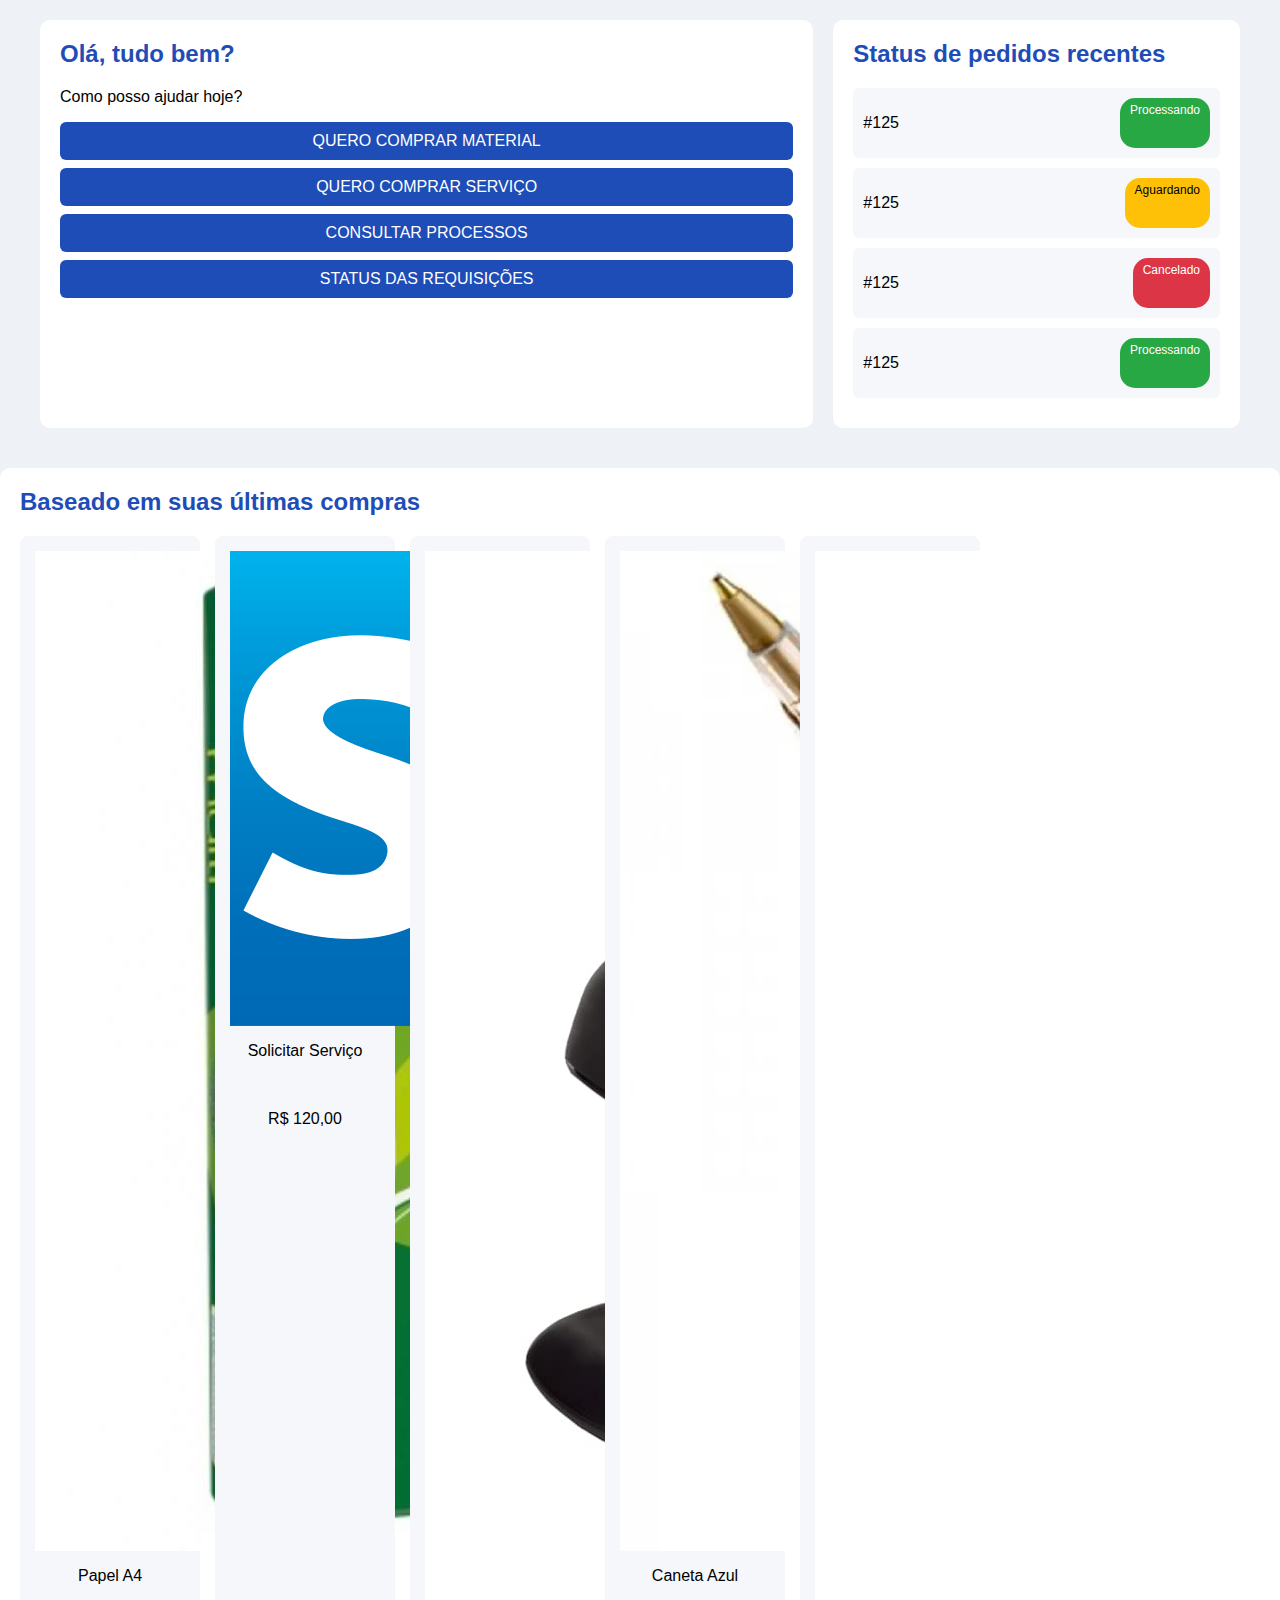
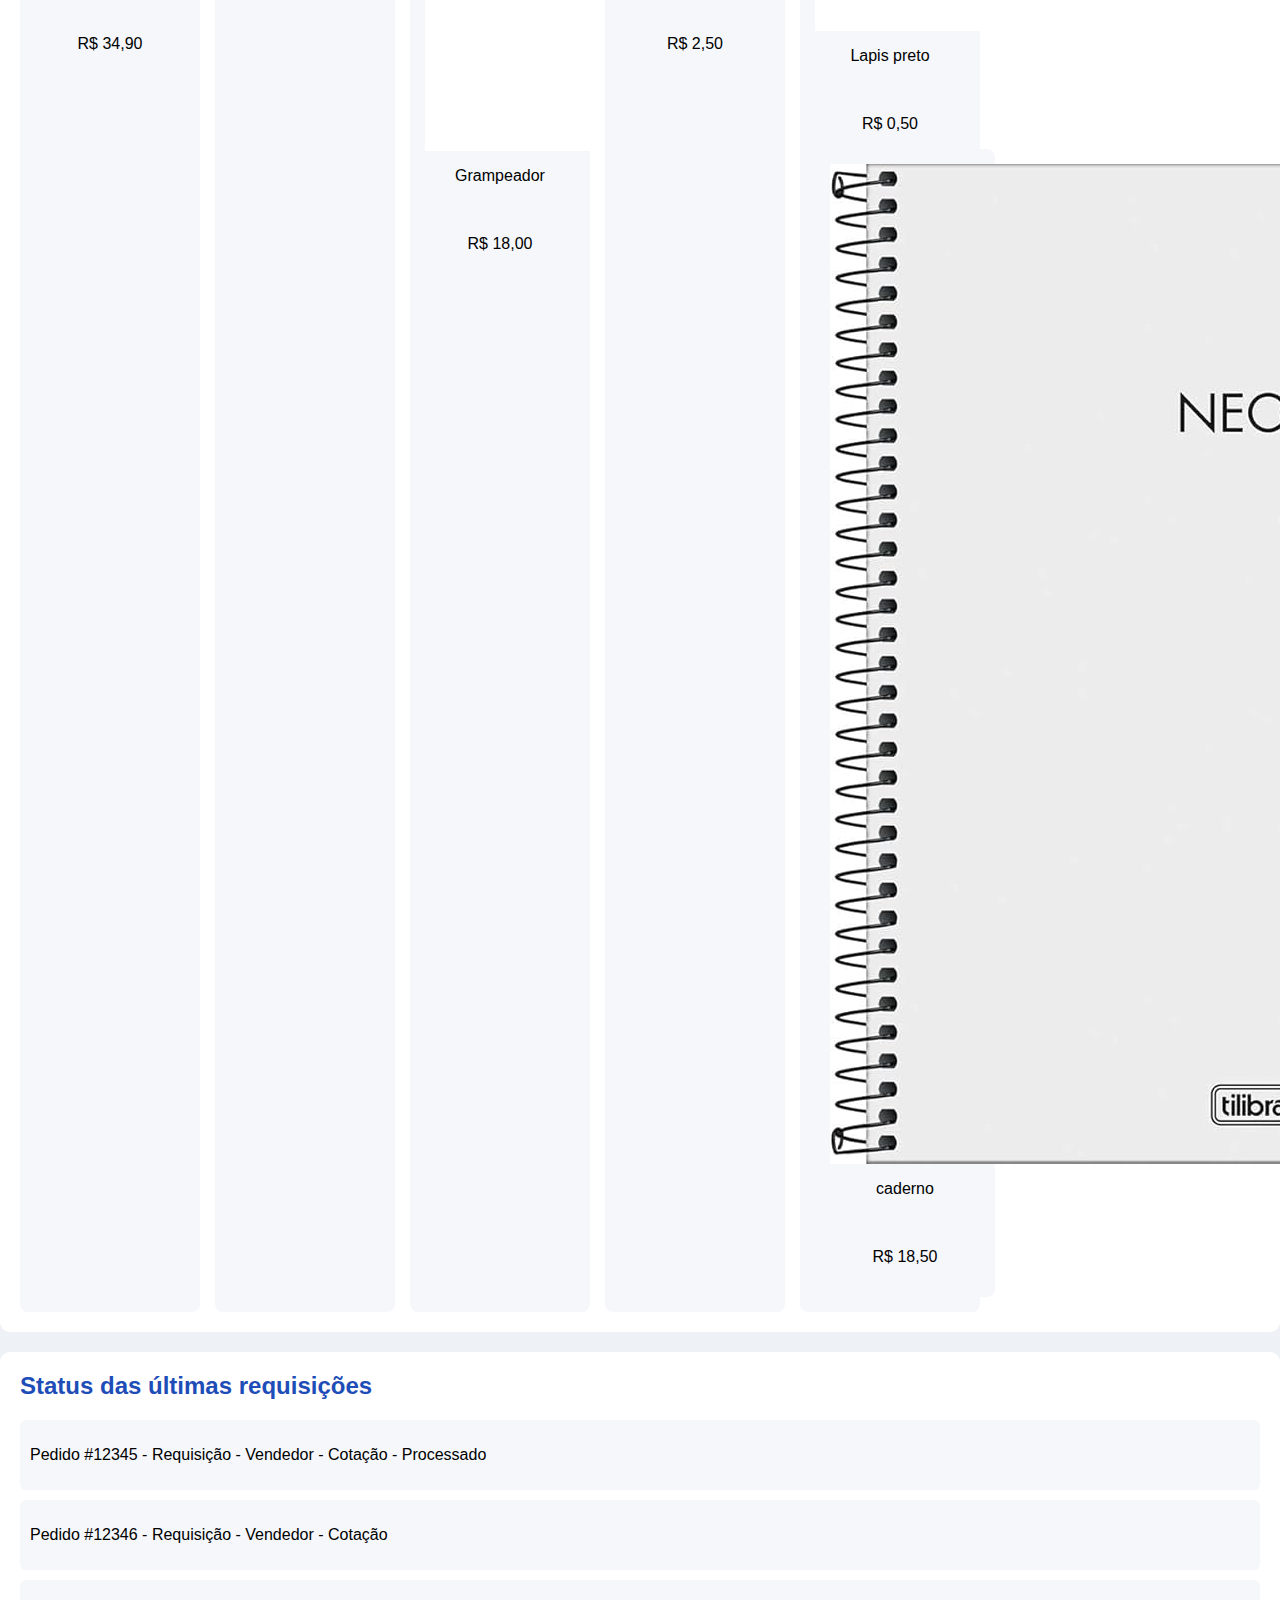
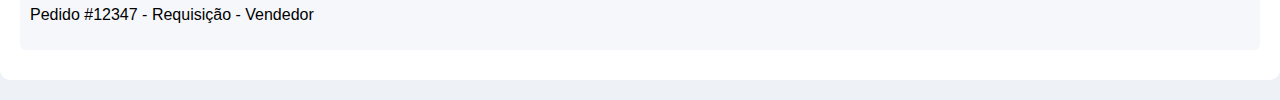
<file: index.html>
<html lang="en">
<head>
    <meta charset="UTF-8">
    <meta name="viewport" content="width=, initial-scale=1.0">
    <title>Tela 2</title>
    <link rel="stylesheet" href="pagina2.css">
</head>
<body>
 
<header>
<div class="container">

        <div class="row">

            <div class="espaco esquerda">
                <h2>Olá, tudo bem?</h2>
                <p>Como posso ajudar hoje?</p>

                <div class="botao">QUERO COMPRAR MATERIAL</div>
                <div class="botao">QUERO COMPRAR SERVIÇO</div>
                <div class="botao">CONSULTAR PROCESSOS</div>
                <div class="botao">STATUS DAS REQUISIÇÕES</div>
            </div>

            <div class="espaco direita">
                <h2>Status de pedidos recentes</h2>

                <div class="status">
                    <p>#125</p>
                    <span class="icone verde">Processando</span>
                </div>

                <div class="status">
                    <p>#125</p>
                    <span class="icone amarelo">Aguardando</span>
                </div>

                <div class="status">
                    <p>#125</p>
                    <span class="icone vermelho">Cancelado</span>
                </div>

                <div class="status">
                    <p>#125</p>
                    <span class="icone verde">Processando</span>
                </div>
            </div>

        </div>
</header>
    <div class="espaco">
        <h2>Baseado em suas últimas compras</h2>

        <div class="produtos">
            <div class="produto">
                <img src="Assets/PacoteChamex.jpg">
                <br>
                <p>Papel A4</p>
                <br>
                <p>R$ 34,90</p>
            </div>

            <div class="produto">
                <img src="Assets/SAP.png" >
                <br>
                <p>Solicitar Serviço</p>
                <br>
                <p>R$ 120,00</p>
            </div>

            <div class="produto">
                <img src="Assets/grampeador.jpg">
                <br>
                <p>Grampeador</p>
                <br>
                <p>R$ 18,00</p>
            </div>

            <div class="produto">
                <img src="Assets/caneta.webp">
                <br>
                <p>Caneta Azul</p>
                <br>
                <p>R$ 2,50</p>
            </div>

            <div class="produto">
                <img src="Assets/LapisVerde.png">
                <br>
                <p>Lapis preto</p>
                <br>
                <p>R$ 0,50</p>

                <div class="produto">
                <img src="Assets/caderno.jpg">
                <br>
                <p>caderno</p>
                <br>
                <p>R$ 18,50</p>
            </div>
            </div>
        </div>
    </div>

    <div class="espaco">
        <h2>Status das últimas requisições</h2>

        <div class="requisicoes">
           <p> Pedido #12345 - Requisição - Vendedor - Cotação - Processado</p>
        </div>

        <div class="requisicoes">
           <p> Pedido #12346 - Requisição - Vendedor - Cotação</p>
        </div>

        <div class="requisicoes">
           <p> Pedido #12347 - Requisição - Vendedor </p>
        </div>

    </div>

</div>
</body>
</html>
</file>
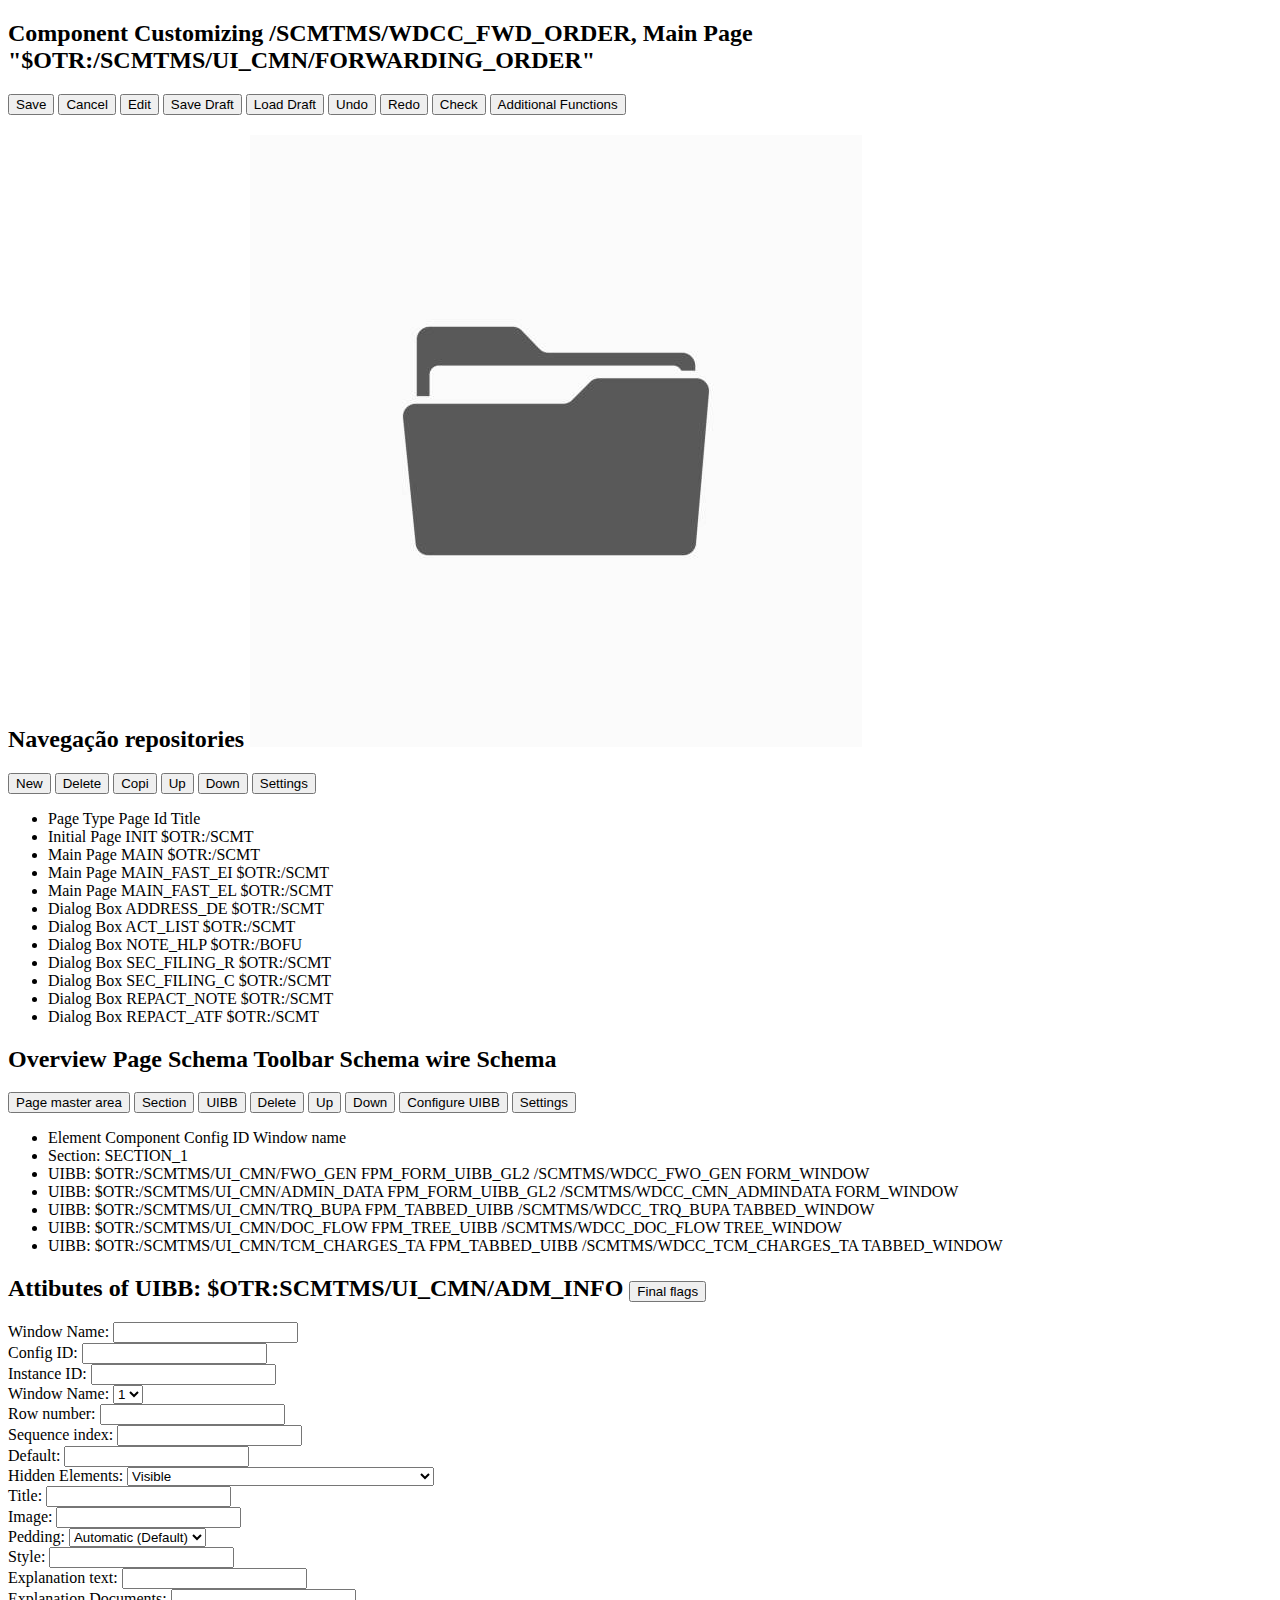
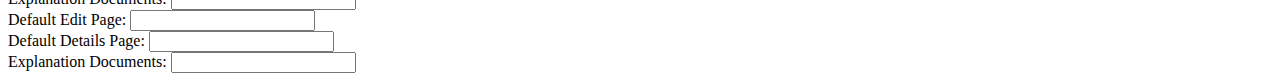
<file: pagina1.html>
<!DOCTYPE html>
<html lang="en">
<head>
    <meta charset="UTF-8">
    <meta name="viewport" content="width=device-width, initial-scale=1.0">
    <title>Document</title>
</head>
<body>
    <div class="container-pri">

            <h2>Component Customizing /SCMTMS/WDCC_FWD_ORDER, Main Page "$OTR:/SCMTMS/UI_CMN/FORWARDING_ORDER"</h2>

       
            <div class="subtitulo">
                <button>Save</button>
                <button>Cancel</button>
                <button>Edit</button>
                <button>Save Draft</button>
                <button>Load Draft</button>
                <button>Undo</button>
                <button>Redo</button>
                <button>Check</button>
                <button>Additional Functions</button>
            </div>

    </div>
    <div class="leyaut"> 
    <div class="navegacao">
    <section>
        <h2>Navegação 
            <span class="sub">repositories</span>
            
            <img src="Assets/arquivo.png.jpg">
        
        </h2>
        <div class="botao-nav">
            <button>New</button>
            <button>Delete</button>
            <button>Copi</button>
            <button>Up</button>
            <button>Down</button>
            <button>Settings</button>
        </div>
            
    </section>
        <div class="conteudo-nav">
            <ul class="lista-nav">
                <li>
                    <span>Page Type</span>
                    <span>Page Id</span>
                    <span>Title</span>
                </li>

                <li>
                    <span>Initial Page</span>
                    <span>INIT</span>
                    <span>$OTR:/SCMT</span>
                </li>

                <li>
                    <span>Main Page</span>
                    <span>MAIN</span>
                    <span>$OTR:/SCMT</span>
                </li>

                <li>
                    <span>Main Page</span>
                    <span> MAIN_FAST_EI</span>
                    <span>$OTR:/SCMT</span>
                </li>
                <li>
                    <span>Main Page</span>
                    <span>MAIN_FAST_EL</span>
                    <span>$OTR:/SCMT</span>
                </li>
                <li>
                    <span>Dialog Box</span>
                    <span>ADDRESS_DE</span>
                    <span>$OTR:/SCMT</span>
                </li>
                <li>
                    <span>Dialog Box</span>
                    <span>ACT_LIST</span>
                    <span>$OTR:/SCMT</span>
                </li>
                <li>
                    <span>Dialog Box</span>
                    <span>NOTE_HLP</span>
                    <span>$OTR:/BOFU</span>
                </li>
                <li>
                    <span>Dialog Box</span>
                    <span>SEC_FILING_R</span>
                    <span>$OTR:/SCMT</span>
                </li>
                <li>
                    <span>Dialog Box</span>
                    <span> SEC_FILING_C</span>
                    <span>$OTR:/SCMT</span>
                </li>
                <li>
                    <span>Dialog Box</span>
                    <span>REPACT_NOTE </span>
                    <span>$OTR:/SCMT</span>
                </li>
                <li>
                    <span>Dialog Box</span>
                    <span>REPACT_ATF</span>
                    <span>$OTR:/SCMT</span>
                </li>
                
            </ul>
        </div>
    </div>
    <section>
        <div class="Page">
            <h2>Overview Page Schema 
                <span class="sub">Toolbar Schema wire Schema</span>
            </h2>

            <div class="botao-pag">
                <button>Page master area</button>
                <button>Section</button>
                <button>UIBB</button>
                <button>Delete</button>
                <button>Up</button>
                <button>Down</button>
                <button>Configure UIBB</button>
                <button>Settings</button>
            </div>
            <div class="conteudo-pag">
                <ul>
                    <li>
                        <span>Element</span>
                        <span>Component</span>
                        <span>Config ID</span>
                        <span>Window name</span>
                    </li>

                    <li>
                        <span>Section: SECTION_1</span>
                    </li>

                    <li>
                        <span>UIBB: $OTR:/SCMTMS/UI_CMN/FWO_GEN</span>
                        <span>FPM_FORM_UIBB_GL2</span>
                        <span>/SCMTMS/WDCC_FWO_GEN</span>
                        <span>FORM_WINDOW</span>
                    </li>
                    <li>
                        <span>UIBB: $OTR:/SCMTMS/UI_CMN/ADMIN_DATA</span>
                        <span>FPM_FORM_UIBB_GL2</span>
                        <span>/SCMTMS/WDCC_CMN_ADMINDATA</span>
                        <span>FORM_WINDOW</span>
                    </li>
                    <li>
                        <span>UIBB: $OTR:/SCMTMS/UI_CMN/TRQ_BUPA</span>
                        <span>FPM_TABBED_UIBB</span>
                        <span>/SCMTMS/WDCC_TRQ_BUPA</span>
                        <span>TABBED_WINDOW</span>
                    </li>
                    <li>
                        <span>UIBB: $OTR:/SCMTMS/UI_CMN/DOC_FLOW</span>
                        <span>FPM_TREE_UIBB</span>
                        <span>/SCMTMS/WDCC_DOC_FLOW</span>
                        <span>TREE_WINDOW</span>
                    </li>
                    <li>
                        <span>UIBB: $OTR:/SCMTMS/UI_CMN/TCM_CHARGES_TA</span>
                        <span>FPM_TABBED_UIBB</span>
                        <span>/SCMTMS/WDCC_TCM_CHARGES_TA</span>
                        <span>TABBED_WINDOW</span>
                    </li>
                </ul>
            </div>
            <div class="attributes">
                <h2>
                    Attibutes of UIBB: $OTR:SCMTMS/UI_CMN/ADM_INFO
                    <button>Final flags</button>
                </h2>

                <div class="campo">
                    <label>Window Name:</label>
                    <input type="text">
                </div>

                <div class="campo">
                    <label>Config ID:</label>
                    <input type="text">
                </div>

                <div class="campo">
                    <label>Instance ID:</label>
                    <input type="text">
                </div>

                <div class="campo">
                    <label>Window Name:</label>
                    <select>
                        <option>1</option>
                        <option>2</option>
                        <option>3</option>
                        <option>4</option>
                        <option>5</option>
                    </select>
                </div>

                <div class="campo">
                    <label>Row number:</label>
                    <input type="text">
                </div>

                <div class="campo">
                    <label>Sequence index:</label>
                    <input type="text">
                </div>

                <div class="campo">
                    <label>Default:</label>
                    <input type="text">
                </div>

                <div class="campo">
                    <label>Hidden Elements:</label>
                    <select>
                        <option>Visible</option>
                        <option>Hidden and Excluded from Event Loop</option>
                        <option>Hidden but Processed in Event Loop (Technical)</option>
                    </select>
                </div>

                 <div class="campo">
                    <label>Title:</label>
                    <input type="text">
                </div>

                 <div class="campo">
                    <label>Image:</label>
                    <input type="text">
                </div>

                 <div class="campo">
                    <label>Pedding:</label>
                    <select>
                        <option>Automatic (Default)</option>
                    </select>
                </div>

                 <div class="campo">
                    <label>Style:</label>
                    <input type="text">
                </div>

                 <div class="campo">
                    <label>Explanation text:</label>
                    <input type="text">
                </div>

                 <div class="campo">
                    <label>Explanation Documents:</label>
                    <input type="text">
                </div>

                 <div class="campo">
                    <label>Default Edit Page:</label>
                    <input type="text">
                </div>

                 <div class="campo">
                    <label>Default Details Page:</label>
                    <input type="text">
                </div>

                 <div class="campo">
                    <label>Explanation Documents:</label>
                    <input type="text">
                </div>

            </div>
        </div>
    </section>
    </div>
</body>
</html>
</file>
<file: pagina2.css>
body {
    margin: 0;
    font-family: Arial, sans-serif;
    background-color: #eef2f7;
}

.container {
    width: 1200px;
    margin: 20px auto;
}

.espaco {
    background: #ffffff;
    border-radius: 10px;
    padding: 20px;
    margin-bottom: 20px;
}

.row {
    display: flex;
    gap: 20px;
}

.esquerda {
    flex: 2;
}

.direita {
    flex: 1;
}

h2 {
    margin-top: 0;
    color: #1e4db7;
}

.botao {
    background: #1e4db7;
    color: white;
    padding: 10px;
    border-radius: 6px;
    margin: 8px 0;
    text-align: center;
}

.status {
    background: #f5f7fb;
    padding: 10px;
    border-radius: 6px;
    margin-bottom: 10px;
    display: flex;
    justify-content: space-between;
}

.icone {
    padding: 5px 10px;
    border-radius: 15px;
    color: white;
    font-size: 12px;
}

.verde { background: #28a745; }
.amarelo { background: #ffc107; color: black; }
.vermelho { background: #dc3545; }

.produtos {
    display: flex;
    gap: 15px;
}

.produto {
    background: #f5f7fb;
    padding: 15px;
    border-radius: 8px;
    width: 150px;
    text-align: center;
}

.requisicoes {
    background: #f5f7fb;
    padding: 10px;
    border-radius: 6px;
    margin-bottom: 10px;
}
</file>
